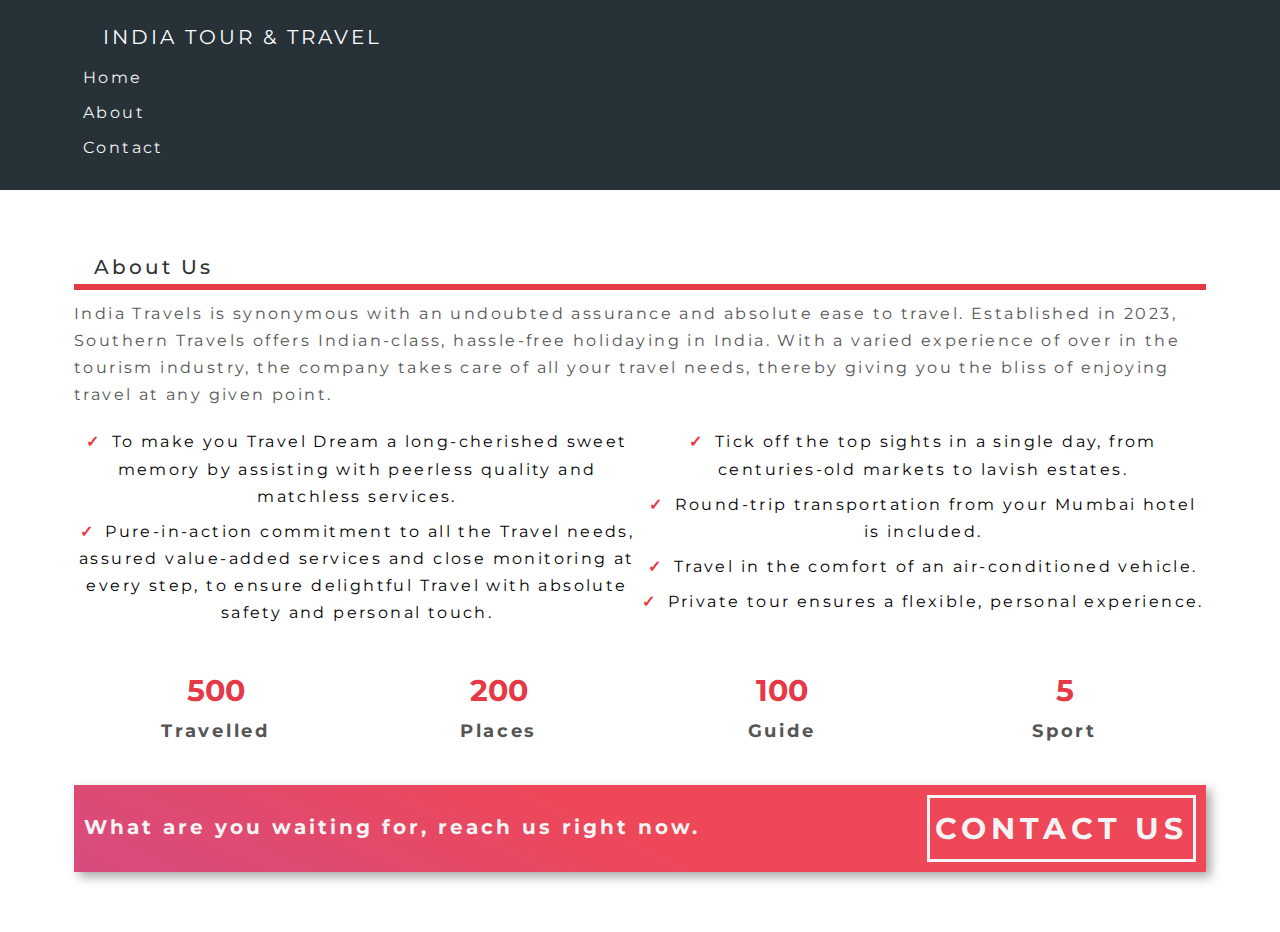
<file: about.html>
<!DOCTYPE html>
<html lang="en">
    <head>
        <meta charset="UTF-8">
        <meta http-equiv="X-UA-Compatible" content="IE=edge">
        <meta name="viewport" content="width=device-width, initial-scale=1.0">
        <title>TRAVEL WEBSITE | WELCOME</title>
        <link rel="stylesheet" href="https://cdnjs.cloudflare.com/ajax/libs/font-awesome/5.15.3/css/all.min.css" integrity="sha512-iBBXm8fW90+nuLcSKlbmrPcLa0OT92xO1BIsZ+ywDWZCvqsWgccV3gFoRBv0z+8dLJgyAHIhR35VZc2oM/gI1w==" crossorigin="anonymous" referrerpolicy="no-referrer" />
        <link rel="stylesheet" href="./css/style.css">
    </head>
<body>
    <nav class="navbar bg-dark">
        <div class="container">
           <h1 class="logo lg-heading text-grey">INDIA TOUR & TRAVEL</h1>
             <ul class="nav-items">
                <li class="nav-item"><a href="./index.html">Home</a></li>
                <li class="nav-item"><a href="./about.html">About</a></li>
                <li class="nav-item"><a href="./contact.html">Contact</a></li>
             </ul>
        </div>
   </nav>

   <section class="about">
       <div class="container"><h2 class="lg-heading text-black about-heading">About Us</h2>
        <p class="text-gray">India Travels is synonymous with an undoubted assurance and absolute ease to travel. Established in 2023, Southern Travels offers Indian-class, hassle-free holidaying in India. With a varied experience of over in the tourism industry, the company takes care of all your travel needs, thereby giving you the bliss of enjoying travel at any given point.
        <div class="about-wrapper">
            <div class="left">
                <ul>
                    <li>To make you Travel Dream a long-cherished sweet memory by assisting with peerless quality and matchless services.</li>
                    <li>Pure-in-action commitment to all the Travel needs, assured value-added services and close monitoring at every step, to ensure delightful Travel with absolute safety and personal touch.</li>
                </ul>
            </div>
            <div class="right"><ul>
                <li>Tick off the top sights in a single day, from centuries-old markets to lavish estates.</li>
                <li>Round-trip transportation from your Mumbai hotel is included.</li>
                <li>Travel in the comfort of an air-conditioned vehicle.</li>
                <li>Private tour ensures a flexible, personal experience.</li>
            </ul></div>
        </div>

        <div class="counts">
            <div class="count-item count-item1">
                <span>500</span>
                <p>Travelled</p>
            </div>
            <div class="count-item counts-item2">
                <span>200</span>
                <p>Places</p>

            </div>
            <div class="count-item counts-item3">
                <span>100</span>
                <p>Guide</p>

            </div>
            <div class="count-item counts-item4">
                 <span>5</span>
                 <p>Sport</p>
            </div>
        </div>

        <div class="cta-banner">
            <div class="cta-banner-left">
                <p class="cta-line">What are you waiting for, reach us right now.</p>
            </div>
            <div class="cta-banner-right">
                <a href="contact.html" class="btn-cta">contact Us</a>
            </div>
        </div>
    
       </div>  
   </section>
</body>
</html>
</file>
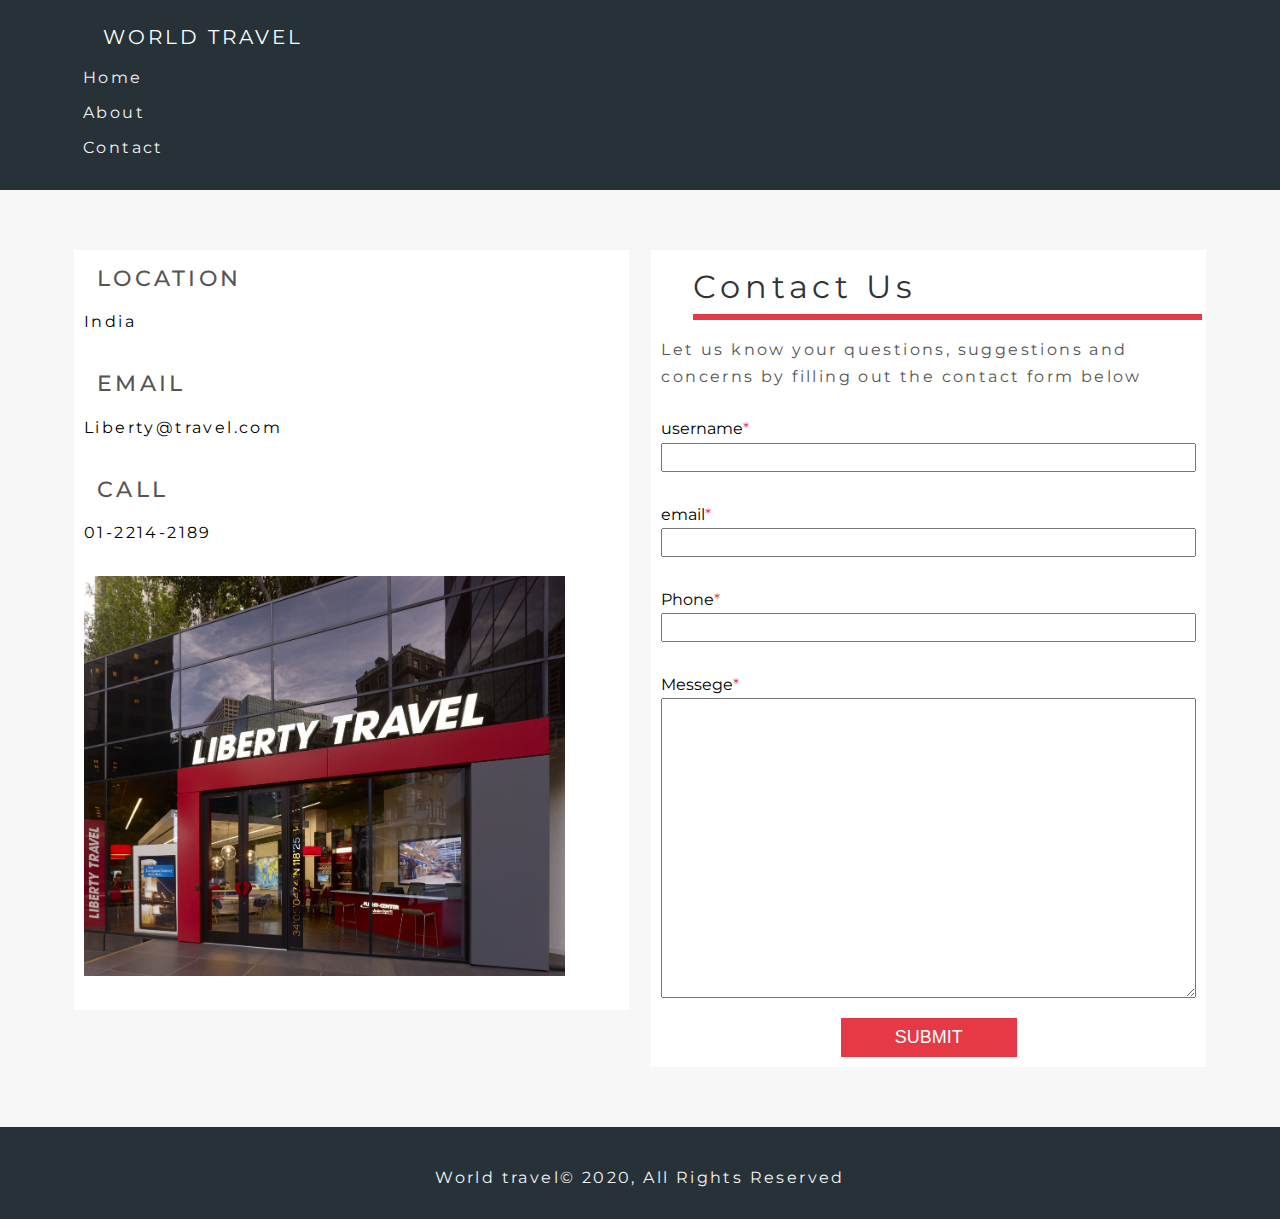
<file: contact.html>
<!DOCTYPE html>
<html lang="en">
    <head>
        <meta charset="UTF-8">
        <meta http-equiv="X-UA-Compatible" content="IE=edge">
        <meta name="viewport" content="width=device-width, initial-scale=1.0">
        <title>TRAVEL WEBSITE | WELCOME</title>
        <link rel="stylesheet" href="https://cdnjs.cloudflare.com/ajax/libs/font-awesome/5.15.3/css/all.min.css" integrity="sha512-iBBXm8fW90+nuLcSKlbmrPcLa0OT92xO1BIsZ+ywDWZCvqsWgccV3gFoRBv0z+8dLJgyAHIhR35VZc2oM/gI1w==" crossorigin="anonymous" referrerpolicy="no-referrer" />
        <link rel="stylesheet" href="./css/style.css">
    </head>
<body>
    <nav class="navbar bg-dark">
        <div class="container">
           <h1 class="logo lg-heading text-grey" >WORLD TRAVEL</h1>
             <ul class="nav-items">
                <li class="nav-item"><a href="./index.html">Home</a></li>
                <li class="nav-item"><a href="./about.html">About</a></li>
                <li class="nav-item"><a href="./contact.html">Contact</a></li>
             </ul>
        </div>
   </nav>

   <section class="contact-form" >
       <div class="container">
        <div class="form-wrapper">
            <div class="company-address">
                <div class="address-group">
                     <i class=" fas fa-map-marker-alt fa-3x text-red"></i>
                    <h2 class="text-gray md-heading">location</h2>
                    <p>India</p>
                </div>
                <div class="address-group">
                    <i class=" far fa-envelope fa-3x text-red"></i>
                    <h2 class="text-gray md-heading">Email</h2>
                    <p>Liberty@travel.com</p>
                </div>
                <div class="address-group">
                    <i class="fas fa-phone-square-alt fa-3x text-red"></i>
                    <h2 class="text-gray md-heading">Call</h2>
                    <p>01-2214-2189</p>
                </div>
                <img src="./img/company-img.jpg" alt="Company image">
            </div>
            <form  class="form" method="POST" action="https://formspree.io/f/mrgvroeg">
                <h1 class="lg-heading text-black">Contact Us</h1>
                <p class="text-gray">Let us know your questions, suggestions and concerns by filling out the contact form below</p>
                <div class="form-group">
                    <label for="username">username</label>
                    <input type="text" name="username" id="username" required>
                </div>
                <div class="form-group">
                    <label for="email">email</label>
                    <input type="email" name="email" id="email" required>
                </div>
                <div class="form-group"> 
                    <label for="Phone">Phone</label>
                    <input type="number" name="phone" id="phone" required>
                </div>
                <div class="form-group">
                    <label for="Message">Messege</label>
                    <textarea name="Message" id="Message" ></textarea>
                </div>
                <button type="submit" class="form-btn">Submit</button>
            </form>
        </div>

       </div>
      
   </section>
   <footer class="footer">
    <div class="social-media-links">
        <i class="fab fa-facebook fa-4x"></i>
        <i class="fab fa-twitter fa-4x"></i>
        <i class="fab fa-instagram fa-4x"></i>
    </div>
    <p>World travel&copy; 2020, All Rights Reserved</p>
</footer>

   
</body>
</html>
</file>
<file: css/style.css>
@import url("https://fonts.googleapis.com/css2?family=Montserrat:wght@300;400;500;700&display=swap");

* {
  margin: 0;
  padding: 0;
  box-sizing: border-box;
}

/* ################### html element styling ###################  */

html {
  font-size: 62.5%;
}

body {
  font-family: "Montserrat", sans-serif;
  line-height: 1.7;
}

ul li {
  list-style: none;
}

a {
  font-size: 1.6rem;
  text-decoration: none;
}

p,
li {
  font-size: 1.6rem;
  margin-bottom: 0.5em;
  letter-spacing: 0.15em;
}

h1,
h2,
h3 {
  margin-bottom: 0.5em;
  letter-spacing: 0.15em;
  font-weight: 500;
}

/* ################# Utility classes section ################# */

.container {
  padding: 1rem;
  max-width: 90%;
  width: 90%;
  margin: 0 auto;
}

.lg-heading {
  padding-left: 1em;
  font-size: 200%;
}

.md-heading {
  font-size: 2.2rem;
}

.text-red {
  color: #e63946;
}

.text-light {
  color: #f4f4f4;
}

.text-black {
  color: #333333;
}

.text-gray {
  color: #555555;
}

.bg-dark {
  background-color: #263238;
}

.btn {
  display: inline-block;
  padding: 0.5em 1.5em;
  font-weight: 500;
  text-transform: uppercase;
  margin: 0.5em 0;
}

.btn-primary {
  background-color: #fff;
  border-radius: 10em;
}

.btn-primary:hover {
  background-color: #fcf3f2;
}
.btn-secondary {
  border: 2px solid #e63946;
  border-radius: 1.5em;
  color: #e63946;
  background: white;
}

/* ###############  Header styling  ############## */

.header {
  position: relative;
  height: 95vh;
  background: linear-gradient(rgba(0, 0, 0, 0.089), rgba(0, 0, 0, 0.075)),
    url("../img/hero.jpg");
  background-position: center;
  background-size: cover;
  background-repeat: no-repeat;
}

h1 {
  color: white;
  font-weight: 400;
}

.navbar {
  /* border: 2px solid white;   */
  padding: 1rem;
}

.header .logo,
.header .navbar a {
  color: white;
}

.header .navbar .logo {
  float: left;
}

.header .navbar .nav-items {
  float: right;
  margin-bottom: 1rem;
}

.header .navbar .nav-item {
  display: inline-block;
  padding-inline: 1rem;
  text-transform: uppercase;
}

.navbar a:link,
.navbar a:visited {
  color: #f4f4f4;
}

.navbar a:hover {
  border-bottom: 1px solid #fff;
}

.navbar::after {
  content: "";
  display: block;
  clear: both;
}

/* ############### header content ############### */

.header-content {
  position: absolute;
  text-align: center;
  /* border: 2px solid white;  */
  top: 50%;
  left: 50%;
  transform: translate(-50%, -50%);
  background: linear-gradient(rgba(159, 194, 221, 0), rgba(139, 192, 236, 0));
}

.header-content h1 {
  text-transform: uppercase;
  font-weight: 700;
}

.header-content p {
  text-transform: uppercase;
}

/*############# showcase section Style ############## */

.showcase {
  background: #ddd;
  padding: 10rem 0;
}

.row {
  height: 350px;
  background: #fff;
  box-shadow: 0px 0px 20px 0px #aaa;
}

.row1 {
  margin-bottom: 10rem;
}

.row1 .img-box,
.row2 .text-box {
  float: left;
  width: 50%;
}
.row2 .img-box,
.row1 .text-box {
  float: right;
  width: 50%;
}

.row .img-box {
  height: 100%;
}
.row .text-box {
  padding: 3rem;
}

.row .img-box img {
  display: inline-block;
  width: 100%;
  height: 100%;
  object-fit: cover;
}

.row::after {
  content: "";
  display: block;
  clear: both;
}

/* ################## Feature section Style ################## */

.features {
  padding: 10rem 0;
}

.box-wrapper {
  box-shadow: 5px 5px 20px 0px rgba(0, 0, 0, 0.568);
}

.box {
  width: 33.3333333%;
  float: left;

  padding: 2rem;
  text-align: center;
}

.box-1,
.box-3 {
  background-color: #263238;
  color: #fff;
}

.box-2 {
  background: linear-gradient(25deg, #d64c7f, #ee4758 50%);
  color: #fff;
}

.box-wrapper::after {
  content: "";
  display: block;
  clear: both;
}

/* ################ Footer styling ############## */

.footer {
  background: #263238;
  color: #f4f4f4;
  padding: 2rem;
  text-align: center;
}

.social-media-links i {
  margin: 2rem;
}

/* ################## about page styling ##################  */

.about {
  padding: 5rem 0rem;
}

.about-heading {
  border-bottom: 6px solid #e63946;
}

/* ############ about wrapper ############# */

.about-wrapper {
  text-align: center;
  margin-top: 2rem;
}

.about-wrapper .left {
  float: left;
  width: 50%;
}

.about-wrapper .right {
  float: right;
  width: 50%;
}

.about-wrapper::after {
  content: "";
  display: block;
  clear: both;
}

.about-wrapper li::before {
  content: "\2713";
  color: #e63946;
  font-weight: bold;
  padding-right: 1rem;
}

/* ###################### count styling ################# */

.counts {
  margin-top: 3rem;
}

.count-item {
  width: 25%;
  float: left;
  text-align: center;
}

.counts::after {
  content: "";
  display: block;
  clear: both;
}

.count-item span {
  font-size: 3rem;
  font-weight: 700;
  color: #e63946;
}

.count-item p {
  font-weight: 700;
  color: #555;
  font-size: 1.8rem;
}

/* ############### Banner styling ################ */

.cta-banner {
  background: linear-gradient(25deg, #d64c7f, #ee4758 50%);
  color: #f4f4f4;
  padding: 1rem;
  box-shadow: 5px 5px 10px #00000057;
  margin-top: 3rem;
}

.cta-banner-left {
  width: 60%;
  float: left;
}

.cta-banner-right {
  width: 40%;
  float: right;
  text-align: right;
}

.cta-line {
  font-weight: 700;
  font-size: 2rem;
  margin-top: 1.5rem;
}

.btn-cta {
  text-align: center;
  display: inline-block;
  font-weight: 700;
  font-size: 3rem;
  text-transform: uppercase;
  border: 3px solid #f4f4f4;
  padding: 5px 5px;
  letter-spacing: 0.5rem;
  color: #f4f4f4;
}
.cta-banner::after {
  content: "";
  display: block;
  clear: both;
}

/* ################ contact page styling ################# */

.box-wrapper {
  display: flex;
  justify-content: center;
}

.contact-form {
  padding: 5rem 0;
  background: #f7f7f7;
}

/* .form-wrapper{
    border: 10px solid red; 

}  */

.form-wrapper::after {
  content: "";
  display: block;
  clear: both;
}

.company-address {
  /* border: 4px dotted green; */
  width: 49%;
  float: left;
}

.form {
  /* border: 4px dotted black; */
  width: 49%;
  float: right;
}

.form-wrapper::after {
  content: "";
  display: block;
  clear: both;
}

.form-wrapper .company-address {
  height: 760px;
  background: #fff;
  width: 49%;
  float: left;
  padding: 1rem;
}

.form-wrapper .company-address i {
  display: inline-block;
  margin-right: 1rem;
}

.form-wrapper .company-address h2 {
  display: inline-block;
  text-transform: uppercase;
}

.form-wrapper .address-group {
  margin-bottom: 3rem;
}

.form-wrapper .company-address img {
  width: 90%;
  min-height: 40rem;
  object-fit: cover;
  object-position: right;
}

/* ############## form styling #############  */

.form-wrapper .form {
  height: 760;
  font-size: 1.6rem;
  background: #fff;
  width: 49%;
  float: right;
  padding: 1rem;
}

.form h1::after {
  content: "";
  display: block;
  border: 3px solid #e63946;
  width: 100%;
}

.form-wrapper .form label {
  padding-top: 1.7rem;
  display: block;
}

.form-wrapper .form input {
  padding: 0.5rem;
  width: 100%;
}

.form-wrapper .form label {
  display: block;
}

.form-wrapper .form input {
  padding: 0.5rem;
  width: 100%;
}

.form-wrapper .form .form-group {
  margin-bottom: 1.2rem;
}

.form-wrapper .form label::after {
  content: "*";
  color: #e63946;
}

.form-wrapper .form textarea {
  width: 100%;
  height: 300px;
  padding: 1rem;
}

.form-btn {
  display: block;
  margin: 0 auto;
  padding: 0.5em 3em;
  font-size: 1.8rem;
  text-transform: uppercase;
  background: #e63946;
  color: #fff;
  outline: none;
  border: none;
  cursor: pointer;
}

/* ################# media queries ############### */

@media (max-width: 500px) {
  html {
    /* font-size: 8px; */
    font-size: 50%;
  }

  .navbar .nav-items,
  .navbar .logo {
    float: none;
    display: block;
    width: 100%;
    text-align: center;
  }

  .header-content .main-heading {
    display: none;
  }

  .row {
    height: auto;
    width: 100%;
  }

  .row .img-box,
  .row .text-box {
    float: none;
    width: 100%;
    text-align: center;
  }

  .features .box {
    float: none;
    width: 100%;
    text-align: center;
    box-shadow: 5px 5px 20px 0px rgba(0, 0, 0, 0.171);
  }

  .features .box-2,
  .features .box-3 {
    margin-top: 7rem;
  }
  .box-wrapper {
    display: block;
    box-shadow: none;
  }

  .cta-banner-left,
  .cta-banner-right {
    float: none;
    width: 100%;
    text-align: center;
  }

  .form-wrapper .company-address {
    float: none;
    width: 100%;
    height: auto;
    margin-bottom: 5rem;
  }

  .form-wrapper .form {
    float: none;
    width: 100%;
    height: auto;
  }
}

@media (min-width: 501px) and (max-width: 991px) {
  html {
    /* font-size: 8px; */
    font-size: 50%;
  }

  p {
    font-size: 1.8rem;
  }

  .navbar .nav-items,
  .navbar .logo {
    float: none;
    display: block;
    width: 100%;
    text-align: center;
  }

  /* .header-content .main-heading{
        display: none; 
        }*/

  .row {
    height: auto;
    width: 100%;
  }

  .row .img-box,
  .row .text-box {
    float: none;
    width: 100%;
    text-align: center;
  }

  .features .box {
    float: none;
    width: 100%;
    text-align: center;
    box-shadow: 5px 5px 20px 0px rgba(0, 0, 0, 0.171);
  }

  .features .box-2,
  .features .box-3 {
    margin-top: 7rem;
  }
  .box-wrapper {
    display: block;
    box-shadow: none;
  }

  .cta-banner-left,
  .cta-banner-right {
    float: none;
    width: 100%;
    text-align: center;
  }

  .form-wrapper .company-address {
    float: none;
    width: 100%;
    height: auto;
    margin-bottom: 5rem;
  }

  .form-wrapper .form {
    float: none;
    width: 100%;
    height: auto;
  }
}

@media (min-width: 769) and (max-width: 1200px) {
  html {
    font-size: 56.25;
  }
}

@media (orientation: landscape) and(max-height:500px) {
  .header {
    height: 90vmax;
  }
}
</file>
